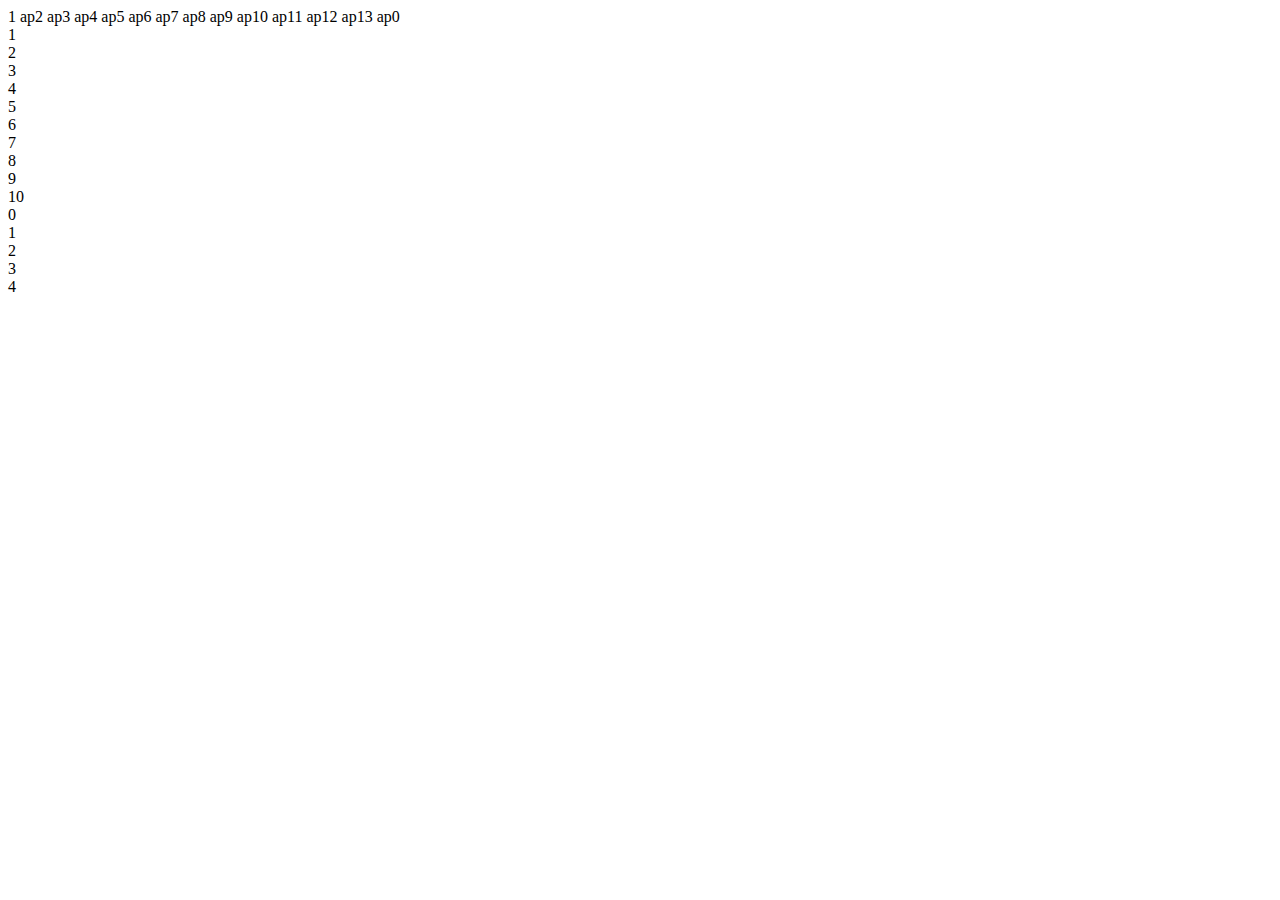
<file: 06 - laços/index.html>
<!DOCTYPE html>
<html lang="en">
<head>
    <meta charset="UTF-8">
    <meta name="viewport" content="width=device-width, initial-scale=1.0">
    <title>Document</title>
</head>
<body>
    <script type="text/javascript">
        for (let i = 1; i <=13; i++) {
            document.write(i + ' ap')
        }

        var i = 0;

        while  (i <= 10) {
            document.write(i + "<br>");
            i++;
        }
        var k = 0;
        do {
            document.write(k + "<br>");
            k++;
        } while (k <= 4);
    </script>
</body>
</html>
</file>
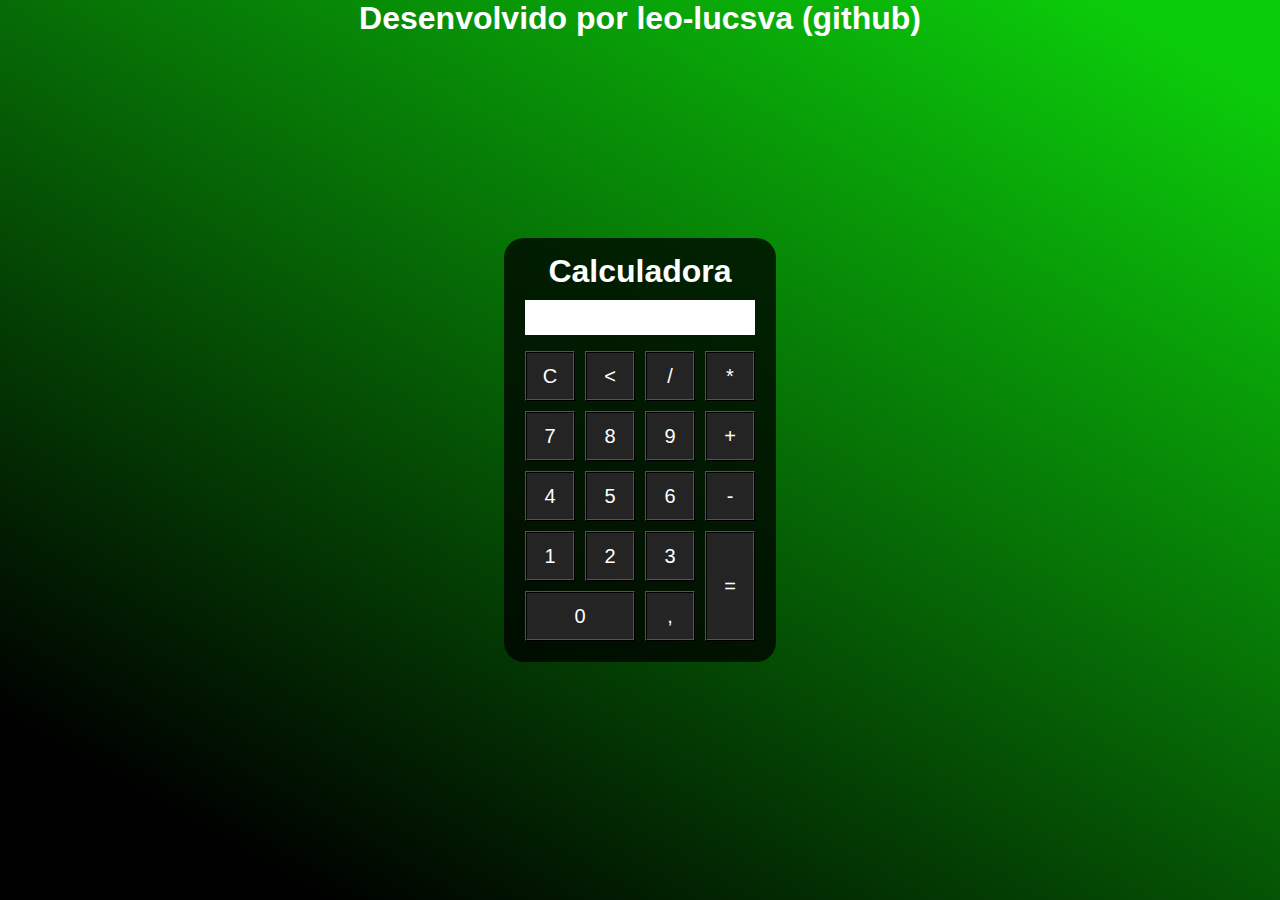
<file: calculadora/index.html>
<!DOCTYPE html>
<html lang="pt-br">
<head>
    <meta charset="UTF-8">
    <meta name="viewport" content="width=device-width, initial-scale=1.0">
    <title>Calculadora</title>
    <link rel="stylesheet" href="style.css">
</head>
<body>
    <h1 style="color: white;">Desenvolvido por <b>leo-lucsva</b> (github)</h1>
    <div class="calculadora">
        <h1>Calculadora</h1>
        <p id="display"></p>

        <table>
            <tr>
                <td><button id="delete" class="button">C</button></td>
                <td><button id="back" class="button">&lt;</button></td>
                <td><button class="button">/</button></td>
                <td><button class="button">*</button></td>
            </tr>
            <tr>
                <td><button class="button">7</button></td>
                <td><button class="button">8</button></td>
                <td><button class="button">9</button></td>
                <td><button  class="button">+</button></td>
             </tr>
             <tr>
                <td><button class="button">4</button></td>
                <td><button class="button">5</button></td>
                <td><button class="button">6</button></td>
                <td><button class="button">-</button></td>
            </tr>
            <tr>
                <td><button class="button">1</button></td>
                <td><button class="button">2</button></td>
                <td><button class="button">3</button></td>
                <td rowspan="2"><button id="result" style="height: 110px;" class="button">=</button></td>
            </tr>
            <tr>
                <td colspan="2"><button style="width: 110px;" class="button">0</button></td>
                <td><button class="button">,</button></td>
            </tr>
        </table>
        
    </div>

    <script src="js/script.js"></script>
</body>
</html>
</file>
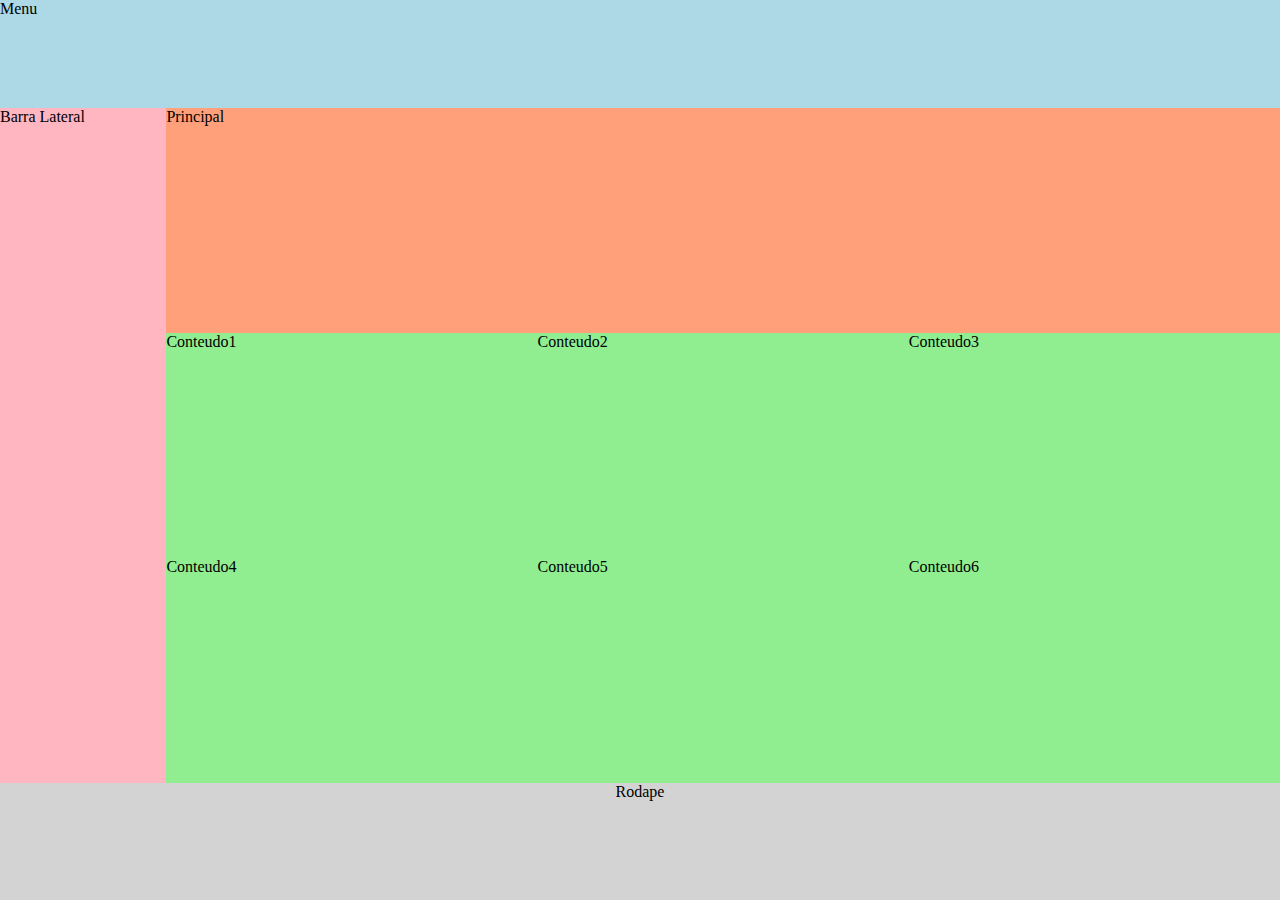
<file: CSS GRID LAYOUT/index.html>
<!DOCTYPE html>
<html lang="en">
<head>
    <meta charset="UTF-8">
    <meta name="viewport" content="width=>, initial-scale=1.0">
    <title>Documentos</title>
    <link rel="stylesheet" href="style.css">    
</head>
<body>
    <div class="container">
        <div id="nav">Menu</div>
        <div id="main">Principal</div>
        <div id="sidebar">Barra Lateral</div>
        <div id="conteudo1">Conteudo1</div>
        <div id="conteudo2">Conteudo2</div>
        <div id="conteudo3">Conteudo3</div>
        <div id="conteudo4">Conteudo4</div>
        <div id="conteudo5">Conteudo5</div>
        <div id="conteudo6">Conteudo6</div>
        <div id="footer">Rodape</div>
    </div>
</body>
</html>
</file>
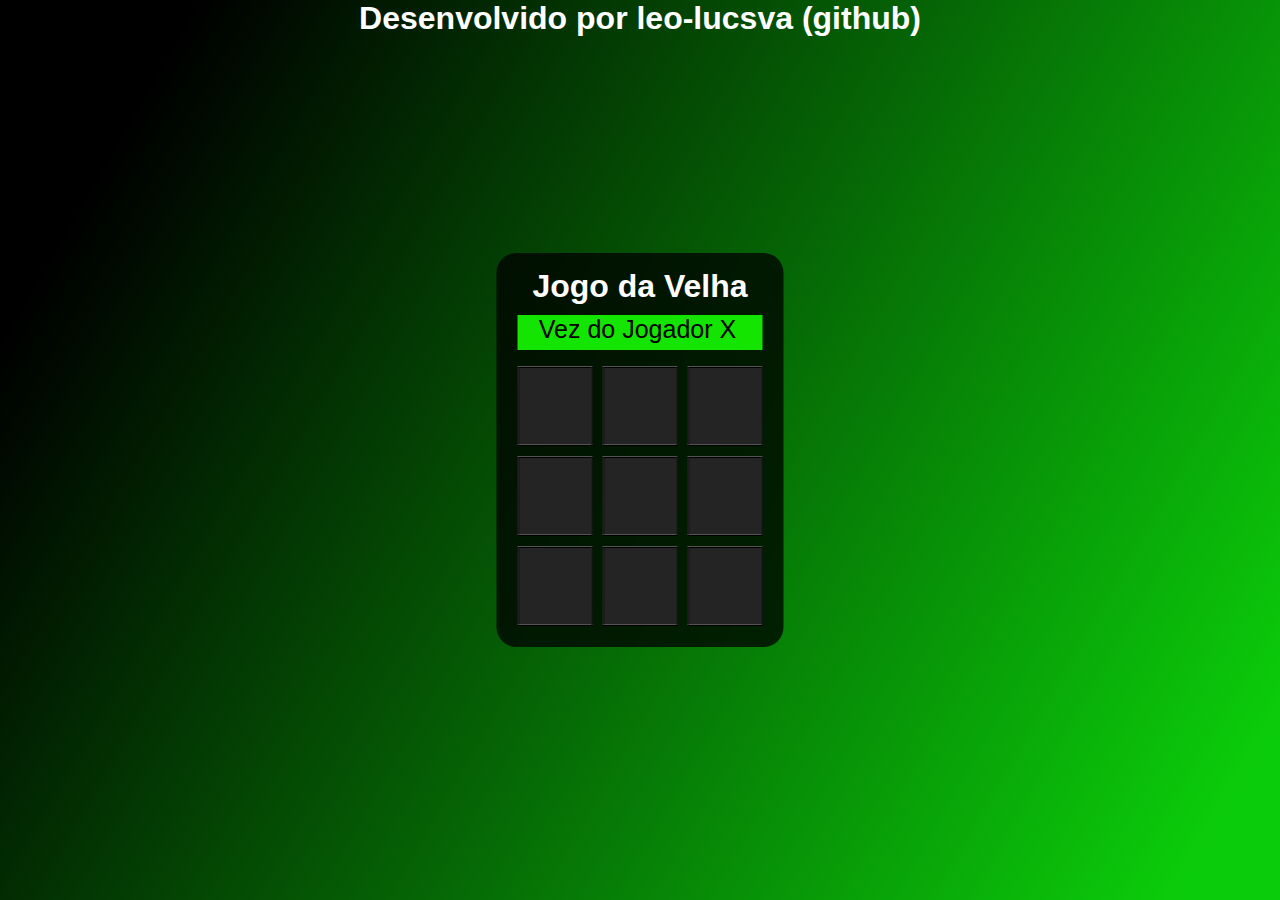
<file: jogo da velha/index.html>
<!DOCTYPE html>
<html lang="en">
<head>
    <meta charset="UTF-8">
    <meta name="viewport" content="width=device-width, initial-scale=1.0">
    <title>Jogo da Velha</title>
    <link rel="stylesheet" href="style.css">
</head>
<body>
    

    <div id="tela-escura">
        <div class="items">
            <h1>Player 0 Venceu</h1>
            <button id="restart">Recomeçar</button>
        </div>
    </div>
    <h1 style="color: white;">Desenvolvido por <b>leo-lucsva</b> (github)</h1>
    


    <div class="calculadora">
        <h1>Jogo da Velha</h1>
        <p id="display">Vez do Jogador X</p>

        <table>
            <tr>
                <td><button class="button" id="0"></button></td>
                <td><button class="button" id="1"></button></td>
                <td><button class="button" id="2"></button></td>
            </tr>
            <tr>
                <td><button class="button" id="3"></button></td>
                <td><button class="button" id="4"></button></td>
                <td><button class="button" id="5"></button></td>
             </tr>
             <tr>
                <td><button class="button" id="6"></button></td>
                <td><button class="button" id="7"></button></td>
                <td><button class="button" id="8"></button></td>
            </tr>
            
        </table>
        
    </div>
    
    <script src="js/script.js"></script>

</body>
</html>
</file>
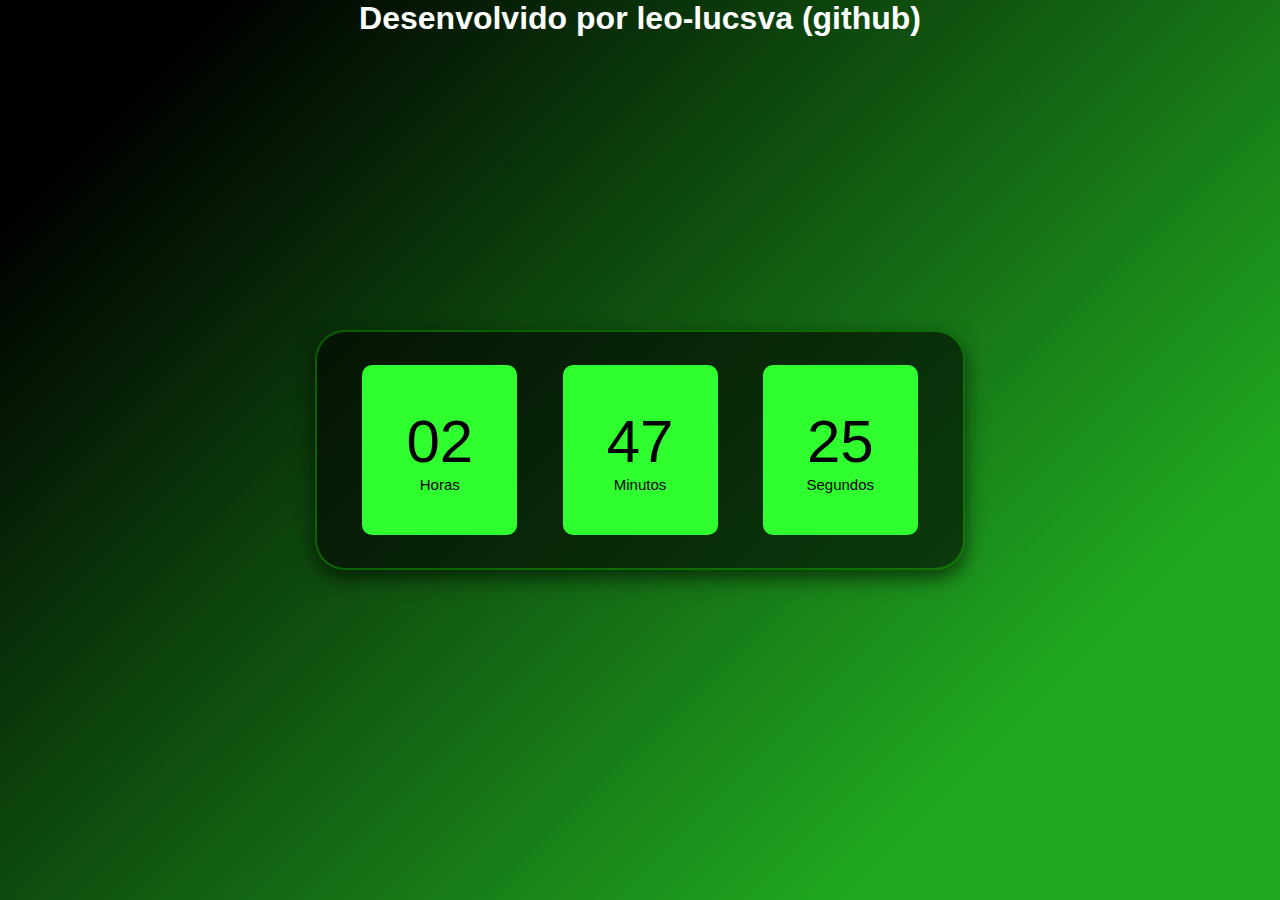
<file: relogio digital/index.html>
<!DOCTYPE html>
<html lang="pt-br">
<head>
    <meta charset="UTF-8">
    <meta name="viewport" content="width=device-width, initial-scale=1.0">
    <title>Relógio Digital</title>
    <link rel="stylesheet" href="css/style.css">
</head>
<body>
    <h1 style="color: white;">Desenvolvido por <b>leo-lucsva</b> (github)</h1>
    
    <div class="relogio">
        <div>
            <span id="hora">00</span>
            <div class="tempo">Horas</div>
        </div>
        <div>
            <span id="minuto">00</span>
            <div class="tempo">Minutos</div>
        </div>
        <div>
            <span id="segundo">00</span>
            <div class="tempo">Segundos</div>
        </div>
    </div>
    
    <script src="js/script.js"></script>
</body>
</html>
</file>
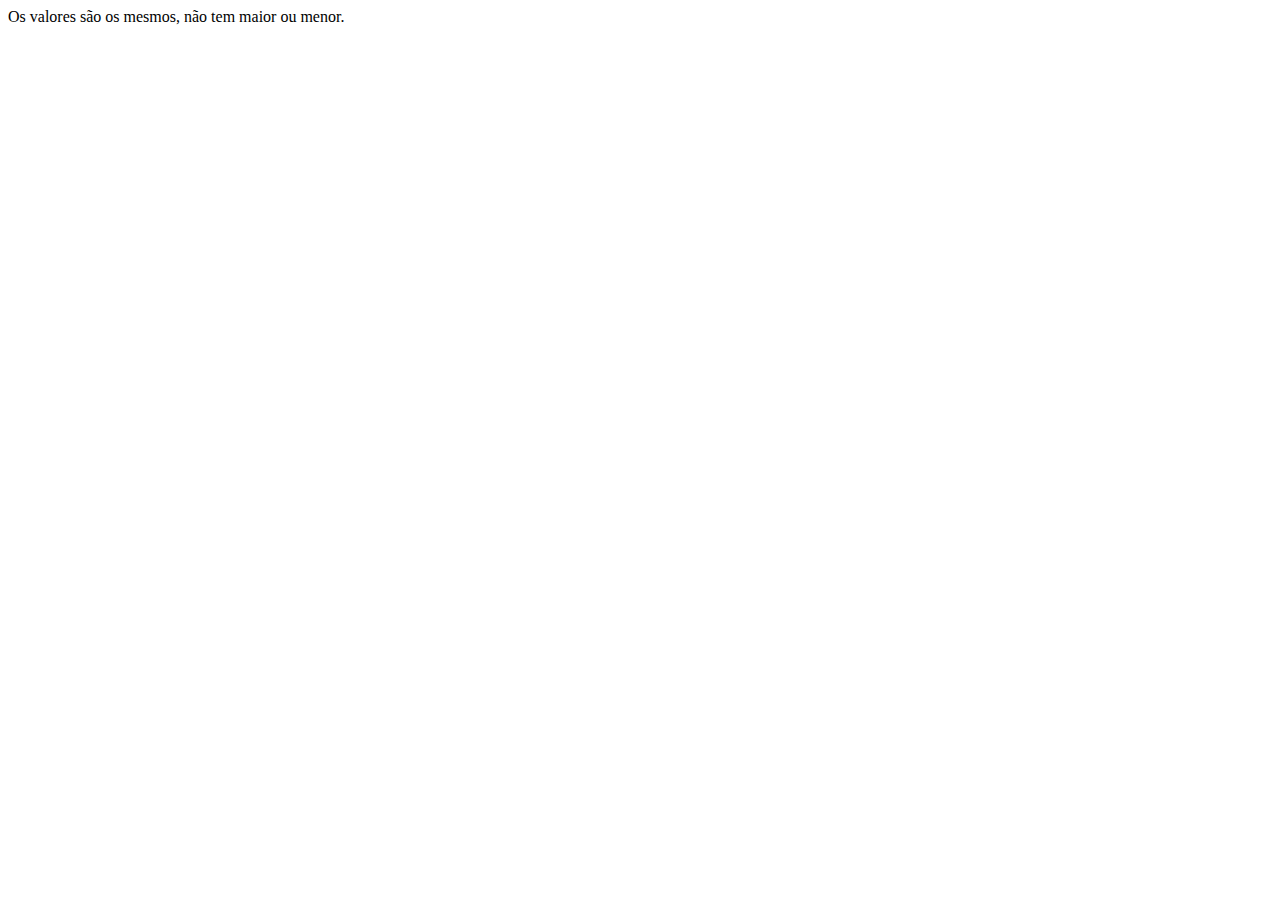
<file: testes-com-funcoes/index.html>
<!DOCTYPE html>
<html lang="en">
<head>
    <meta charset="UTF-8">
    <meta name="viewport" content="width=device-width, initial-scale=1.0">
    <title>Document</title>
    <script src="js/script.js"></script>
</head>
<body>
    
</body>
</html>
</file>
<file: calculadora/style.css>
* {
    margin: 0;
    padding: 0;
    box-sizing: border-box;
}

body {
    text-align: center;
    font-family: Verdana, Geneva, Tahoma, sans-serif;
    background: linear-gradient(30deg, rgb(0, 0, 0) 11%, rgba(11,204,10,1) 94%);
    height: 100vh;

}

.calculadora {
    display: flex;
    flex-direction: column; 
    align-items: center;

    position: absolute;
    background-color: rgb(0,0,0,0.75);
    
    padding: 15px;
    border-radius: 20px;

    left: 50%;
    top: 50%;
    transform: translate(-50%, -50%);
    overflow: hidden;
}


.calculadora h1 {
    color: white;
}


table {
    border: none;
}
.button {
    color: white;
    border-style:ridge;
    background-color: rgb(36, 36, 36);
    width: 50px;
    height: 50px;
    margin: 4px;

    font-size: 20px;
    cursor: pointer;
}

.button:hover {
    background-color: black;
}

.button:active {
    background-color: rgb(10, 192, 10);
    color: black;

}

#display {
    text-align: right;
    padding-right: 5px;
    font-size: 25px;

    margin: 10px 0;
    width: 95%;
    height: 35px;
    background-color: white;
}
</file>
<file: CSS GRID LAYOUT/style.css>
*{
    margin: 0;
    padding: 0;
}

.container{
    display: grid;
    height: 100vh;
    grid-template-columns: 13% 29% 29% 29%;
    grid-template-rows: 12% 25% 25% 25% 13%;
    grid-template-areas: "nav       nav         nav         nav"
                        "sidebar    main       main        main"
                        "sidebar    conteudo1       conteudo2        conteudo3"
                        "sidebar    conteudo4       conteudo5        conteudo6"
                        "footer     footer          footer           footer";
}

#nav{
    background-color: lightblue;
    grid-area: nav;
}
#main{
    background-color: lightsalmon;
    grid-area: main;
}
#sidebar{
    background-color: lightpink;
    grid-area: sidebar;
}
#conteudo1{
    background-color: lightgreen;
    grid-area: conteudo1;
}
#conteudo2{
    background-color: lightgreen;
    grid-area: conteudo2;
}
#conteudo3{
    background-color: lightgreen;
    grid-area: conteudo3;
}
#conteudo4{
    background-color: lightgreen;
    grid-area: conteudo4;
}
#conteudo5{
    background-color: lightgreen;
    grid-area: conteudo5;
}
#conteudo6{
    background-color: lightgreen;
    grid-area: conteudo6;
}
#footer{
    background-color: #d3d3d3;
    grid-area: footer;
    text-align: center;
}
</file>
<file: jogo da velha/style.css>
* {
    margin: 0;
    padding: 0;
    box-sizing: border-box;
}

body {
    text-align: center;
    font-family: Verdana, Geneva, Tahoma, sans-serif;
    background: linear-gradient(120deg, rgb(0, 0, 0) 11%, rgba(11,204,10,1) 94%);
    height: 100vh;

}


.calculadora {
    display: flex;
    flex-direction: column; 
    align-items: center;

    position: absolute;
    background-color: rgb(0,0,0,0.75);
    
    padding: 15px;
    border-radius: 20px;

    left: 50%;
    top: 50%;
    transform: translate(-50%, -50%);
    overflow: hidden;
}


.calculadora h1 {
    color: white;
}


table {
    border: none;
}
.button {
    color: rgb(255, 255, 255);
    
    border-style:ridge;
    background-color: rgb(36, 36, 36);
    width: 75px;
    height: 80px;
    margin: 4px;

    font-size: 55px;
    cursor: pointer;
}

.button:hover {
    background-color: black;
}

.button:active {
    background-color: rgb(10, 192, 10);
    color: black;

}

#display {
    text-align: center;
    padding-right: 5px;
    font-size: 25px;

    margin: 10px 0;
    width: 95%;
    height: 35px;
    background-color: rgb(19, 228, 0);
}


#tela-escura {
    display: none;
    opacity: 0;

    position: fixed;
    width: 100%;
    height: 100%;
    background-color: rgba(0, 0, 0, 0.75);
    z-index: 1;
    color: white;

    text-align: center;
    transition: opacity 1s ease-out;
}

#tela-escura .items {
    position: absolute;
    top: 50%;
    left: 50%;
    transform: translate(-50%, -50%);
    font-size: 25px;
}

#tela-escura h1  {
    color: rgb(19, 228, 0);
    
}

#restart {
    font-family: Verdana, Geneva, Tahoma, sans-serif;
    margin-top: 30px;
    width: 70%;

    color: rgb(255, 255, 255);
    
    border-style:ridge;
    background-color: rgb(36, 36, 36);
    height: 80px;

    font-size: 40px;
    cursor: pointer;

    transition: letter-spacing 0.3s ease-in-out, background-color 0.25s ease-in,
    color 0.2s ease-out, transform 0.3s ease-in-out, box-shadow 0.5s ease-out;
}


#restart:hover {
    letter-spacing: 10px;
    background-color: rgb(10, 192, 10);
    color: black;

    transform: scale(1.1);
    box-shadow: 5px 0px 40px  rgb(86, 243, 13, 0.4);
}
</file>
<file: relogio digital/css/style.css>
* {
    margin: 0;
    padding: 0;
    box-sizing: border-box;
}

body {
    text-align: center;
    font-family: Verdana, Geneva, Tahoma, sans-serif;
    background: linear-gradient(-45deg, rgb(32, 168, 32)20%, rgb(0, 0, 0) 90%);
    height: 100vh;

}

.relogio {
    position: absolute;
    display: flex;
    justify-content: space-evenly;
    align-items: center;
    border-radius: 30px;


    color: black;

    transform: translate(-50%, -50%);
    top: 50%;
    left: 50%;

    width: 650px;
    height: 240px;
    background-color: rgba(1, 1, 1, .6);
    border: 2px solid rgba(26, 226, 0, 0.349);
    box-shadow: 0 8px 20px rgba(1, 1, 1, 0.6);

}

.relogio > div {
    width: 155px;
    height: 170px;
    border-radius: 10px;

    display: flex;
    flex-direction: column;
    align-items: center;
    justify-content: center;
    background-color: rgb(47, 255, 47);

    transition: background-color 0.6s ease-in, transform 0.6s ease-in-out, color 0.6s ease-in-out;
}

.relogio div span {
    font-size: 60px;
    font-weight: 500;
}

.relogio div div {
    font-size: 15px;
    font-weight: 500;
}

.relogio div:hover {
    background-color: wheat;
    transform: scale(1.1);
    color: crimson;
}
</file>
